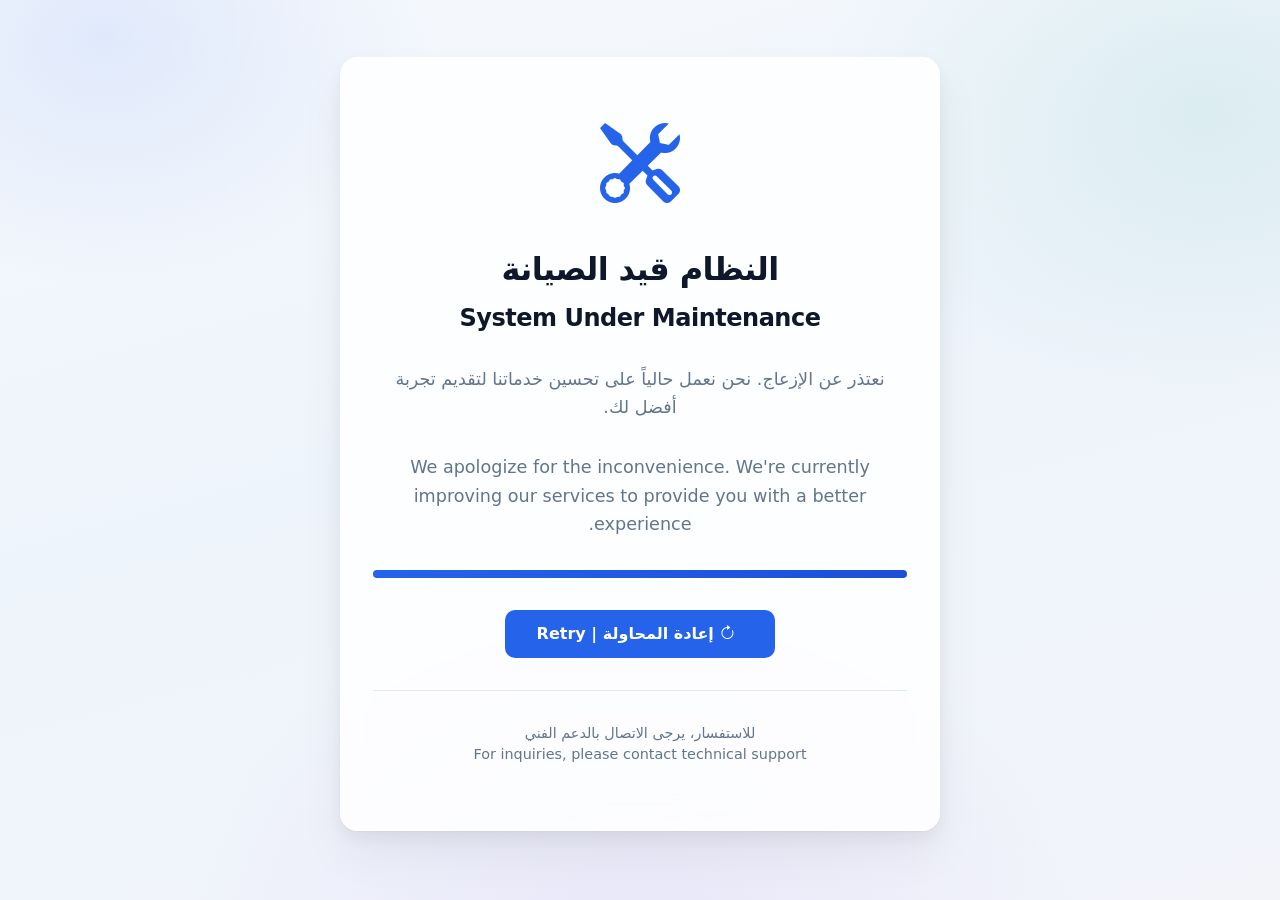
<file: frontend/pages/common/maintenance.html>
<!DOCTYPE html>
<html lang="ar" dir="rtl">
<head>
    <meta charset="UTF-8">
    <meta name="viewport" content="width=device-width, initial-scale=1.0">
    <title>نظام صحتك - قيد الصيانة | Sahatak - Under Maintenance</title>
    <link href="https://cdn.jsdelivr.net/npm/bootstrap@5.3.2/dist/css/bootstrap.min.css" rel="stylesheet">
    <link rel="stylesheet" href="https://cdn.jsdelivr.net/npm/bootstrap-icons@1.11.3/font/bootstrap-icons.min.css">
    <!-- Clinical Glass visual layer (visual only, loaded last to override).
         Full parity with doctor.html/ehr.html: body carries .cg-page, so the
         canonical mesh-gradient canvas + all cg-* custom properties come from
         the shared scope. No local overrides remain. -->
    <link rel="stylesheet" href="../../assets/css/components/clinical-glass.css">
    <style>
        :root {
            --medical-primary: #2563eb;
            --medical-primary-dark: #1d4ed8;
        }

        body {
            background: linear-gradient(135deg, #667eea 0%, #764ba2 100%);
            min-height: 100vh;
            display: flex;
            align-items: center;
            justify-content: center;
            font-family: 'Segoe UI', Tahoma, Geneva, Verdana, sans-serif;
        }

        .maintenance-container {
            background: var(--cg-glass-strong);
            border: 1px solid var(--cg-glass-border);
            border-radius: var(--cg-radius);
            padding: 3rem 2rem;
            max-width: 600px;
            width: 90%;
            margin: 1rem;
            text-align: center;
            animation: fadeIn 0.5s ease-in;
        }

        @keyframes fadeIn {
            from {
                opacity: 0;
                transform: translateY(-20px);
            }
            to {
                opacity: 1;
                transform: translateY(0);
            }
        }

        .maintenance-icon {
            font-size: 5rem;
            color: var(--medical-primary);
            margin-bottom: 1.5rem;
            animation: pulse 2s infinite;
        }

        @keyframes pulse {
            0%, 100% {
                transform: scale(1);
            }
            50% {
                transform: scale(1.05);
            }
        }

        .maintenance-title {
            font-size: 2rem;
            font-weight: 700;
            color: #1e293b;
            margin-bottom: 1rem;
        }

        .maintenance-subtitle {
            font-size: 1.5rem;
            font-weight: 600;
            color: #475569;
            margin-bottom: 2rem;
        }

        .maintenance-message {
            font-size: 1.1rem;
            color: #64748b;
            margin-bottom: 2rem;
            line-height: 1.6;
        }

        .progress-bar-container {
            background: #f1f5f9;
            border-radius: 10px;
            height: 8px;
            overflow: hidden;
            margin-bottom: 2rem;
        }

        .progress-bar-fill {
            height: 100%;
            background: linear-gradient(90deg, var(--medical-primary) 0%, var(--medical-primary-dark) 100%);
            animation: progress 2s ease-in-out infinite;
        }

        @keyframes progress {
            0% {
                width: 0%;
            }
            50% {
                width: 70%;
            }
            100% {
                width: 100%;
            }
        }

        .retry-button {
            background: var(--medical-primary);
            color: white;
            border: none;
            padding: 0.75rem 2rem;
            border-radius: 10px;
            font-weight: 600;
            font-size: 1rem;
            cursor: pointer;
            transition: all 0.3s;
            touch-action: manipulation;
            -webkit-tap-highlight-color: transparent;
        }

        .retry-button:hover {
            background: var(--medical-primary-dark);
            transform: translateY(-2px);
            box-shadow: 0 4px 12px rgba(37, 99, 235, 0.4);
        }

        .retry-button:active {
            transform: translateY(0);
            box-shadow: 0 2px 6px rgba(37, 99, 235, 0.3);
        }

        .contact-info {
            margin-top: 2rem;
            padding-top: 2rem;
            border-top: 1px solid #e2e8f0;
            color: #64748b;
            font-size: 0.9rem;
        }

        .contact-info a {
            color: var(--medical-primary);
            text-decoration: none;
            font-weight: 600;
        }

        .contact-info a:hover {
            text-decoration: underline;
        }

        /* RTL Support */
        [dir="rtl"] {
            text-align: center;
        }

        /* Mobile Responsiveness */
        @media (max-width: 768px) {
            .maintenance-container {
                padding: 2rem 1.5rem;
                border-radius: 15px;
                width: 95%;
                margin: 0.5rem;
            }

            .maintenance-icon {
                font-size: 3.5rem;
                margin-bottom: 1rem;
            }

            .maintenance-title {
                font-size: 1.5rem;
                margin-bottom: 0.75rem;
            }

            .maintenance-subtitle {
                font-size: 1.2rem;
                margin-bottom: 1.5rem;
            }

            .maintenance-message {
                font-size: 1rem;
                margin-bottom: 1.5rem;
            }

            .retry-button {
                padding: 0.65rem 1.5rem;
                font-size: 0.95rem;
                width: 100%;
                max-width: 300px;
            }

            .contact-info {
                margin-top: 1.5rem;
                padding-top: 1.5rem;
                font-size: 0.85rem;
            }
        }

        @media (max-width: 480px) {
            .maintenance-container {
                padding: 1.5rem 1rem;
                border-radius: 12px;
            }

            .maintenance-icon {
                font-size: 3rem;
                margin-bottom: 0.75rem;
            }

            .maintenance-title {
                font-size: 1.3rem;
                margin-bottom: 0.5rem;
            }

            .maintenance-subtitle {
                font-size: 1.1rem;
                margin-bottom: 1rem;
            }

            .maintenance-message {
                font-size: 0.95rem;
                margin-bottom: 1rem;
                line-height: 1.5;
            }

            .retry-button {
                padding: 0.6rem 1.25rem;
                font-size: 0.9rem;
            }

            .retry-button i {
                font-size: 0.9rem;
            }

            .contact-info {
                margin-top: 1.25rem;
                padding-top: 1.25rem;
                font-size: 0.8rem;
            }

            .progress-bar-container {
                height: 6px;
                margin-bottom: 1.5rem;
            }
        }

        /* Landscape mobile phones */
        @media (max-height: 600px) and (orientation: landscape) {
            body {
                align-items: flex-start;
                padding: 1rem 0;
            }

            .maintenance-container {
                margin: 1rem auto;
            }

            .maintenance-icon {
                font-size: 2.5rem;
                margin-bottom: 0.5rem;
            }

            .maintenance-title,
            .maintenance-subtitle {
                margin-bottom: 0.5rem;
            }

            .maintenance-message {
                margin-bottom: 0.75rem;
            }
        }
    </style>
</head>
<body class="cg-page">
    <div class="maintenance-container cg-glass">
        <div class="maintenance-icon">
            <i class="bi bi-tools"></i>
        </div>

        <h1 class="maintenance-title" id="title-ar">النظام قيد الصيانة</h1>
        <h2 class="maintenance-subtitle" id="title-en">System Under Maintenance</h2>

        <p class="maintenance-message" id="message-ar">
            نعتذر عن الإزعاج. نحن نعمل حالياً على تحسين خدماتنا لتقديم تجربة أفضل لك.
        </p>

        <p class="maintenance-message" id="message-en">
            We apologize for the inconvenience. We're currently improving our services to provide you with a better experience.
        </p>

        <div class="progress-bar-container">
            <div class="progress-bar-fill"></div>
        </div>

        <button class="retry-button" onclick="checkStatus()">
            <i class="bi bi-arrow-clockwise me-2"></i>
            <span id="retry-ar">إعادة المحاولة</span> |
            <span id="retry-en">Retry</span>
        </button>

        <div class="contact-info" id="contact">
            <p>
                <span id="contact-ar">للاستفسار، يرجى الاتصال بالدعم الفني</span>
                <br>
                <span id="contact-en">For inquiries, please contact technical support</span>
            </p>
        </div>
    </div>

    <script>
        // Check maintenance status
        async function checkStatus() {
            try {
                const response = await fetch('https://sahatak.pythonanywhere.com/api/users/doctors', {
                    credentials: 'include',
                    headers: {
                        'Content-Type': 'application/json'
                    }
                });

                // If we get anything other than 503, system is back online
                if (response.status !== 503) {
                    // System is back online, redirect to home
                    window.location.href = '/Sahatak/frontend/index.html';
                } else {
                    // Still in maintenance
                    alert('النظام ما زال قيد الصيانة. يرجى المحاولة لاحقاً.\n\nSystem is still under maintenance. Please try again later.');
                }
            } catch (error) {
                // Network error - could mean maintenance is off but API is slow
                // Try redirecting anyway
                window.location.href = '/Sahatak/frontend/index.html';
            }
        }

        // Auto-check removed - only check when user clicks retry button
    </script>
</body>
</html>
</file>
<file: frontend/assets/css/components/clinical-glass.css>
/* ==========================================================================
   Clinical Glass — SHARED design-system layer (site-wide).
   frontend/assets/css/components/clinical-glass.css

   SCOPE & SAFETY CONTRACT
   -----------------------
   Purely additive. This file defines ONLY:
     1. New CSS custom properties, scoped on .cg-* classes (never on :root,
        never redefining main.css/dashboard.css variables).
     2. New generic utility classes, ALL prefixed with "cg-" (Clinical Glass).
   It never targets an existing id, class, tag, or attribute from main.css /
   dashboard.css / any component CSS. Pages that do NOT link this file and do
   NOT add cg- classes render exactly as before. Opt-in per page:
     <link rel="stylesheet" href=".../components/clinical-glass.css">   (last)
   plus cg- classes on the page's existing markup.

   PALETTE (all WCAG-verified against the true rendered glass background)
   ---------------------------------------------------------------------
   --cg-text        #1e293b   14.8:1 on white · ≥ 11:1  on any glass  (body)
   --cg-text-strong #0f172a   17.9:1 on white · ≥ 13:1  on any glass  (heads)
   --cg-text-soft   #475569    7.5:1 on white · ≥ 6.2:1 worst-case glass (muted)
   --cg-blue        #1d4ed8   6.3:1 with white text — icons/links, AA all sizes
   --cg-teal        #0e7490   5.8:1 with white text — AA all sizes
   --cg-violet      #7c3aed   5.7:1 on white — large/bold text only
   --cg-coral       #c2410c   6.0:1 with white text — AA all sizes
   --cg-emerald     #047857   6.4:1 with white text — AA all sizes
   Worst-case card surface ≈ #f5f6fa (L ≈ 0.82 canvas + 86% white glass);
   every ink below was chosen to clear AA (4.5:1 normal / 3:1 large) there.

   FONTS: link Manrope + Inter in the page <head>:
     <link href="https://fonts.googleapis.com/css2?family=Inter:wght@400;500;
     600;700;800&family=Manrope:wght@500;600;700;800&display=swap"
     rel="stylesheet">
   Local fallback stacks make the system degrade gracefully offline.
   ========================================================================== */
/* --------------------------------------------------------------------------
   1. Page canvas — opt in by adding .cg-page to the page's main container
      (e.g. the element that already carries .dashboard-container).
      Cool mesh gradient: blue / teal / faint violet, kept very light.
   -------------------------------------------------------------------------- */
.cg-page {
    --cg-radius: 18px;
    --cg-radius-sm: 12px;
    --cg-shadow:
        0 1px 2px rgba(15, 23, 42, 0.04),
        0 8px 20px rgba(15, 23, 42, 0.06),
        0 24px 48px rgba(15, 23, 42, 0.05);
    --cg-shadow-hover:
        0 2px 4px rgba(13, 148, 136, 0.08),
        0 12px 28px rgba(37, 99, 235, 0.12),
        0 28px 56px rgba(15, 23, 42, 0.10);
    --cg-glass: rgba(255, 255, 255, 0.86);
    --cg-glass-strong: rgba(255, 255, 255, 0.93);
    --cg-glass-border: rgba(255, 255, 255, 0.65);
    --cg-text: #1e293b;
    --cg-text-strong: #0f172a;
    --cg-text-soft: #475569;
    --cg-blue: #1d4ed8;
    --cg-teal: #0e7490;
    --cg-violet: #7c3aed;
    --cg-coral: #c2410c;
    --cg-emerald: #047857;
    --cg-focus: rgba(37, 99, 235, 0.40);
    --cg-shadow-header:
        0 1px 2px rgba(15, 23, 42, 0.05),
        0 16px 40px rgba(15, 23, 42, 0.08),
        inset 0 1px 0 rgba(255, 255, 255, 0.85);

    position: relative;
    background: linear-gradient(165deg, #f6f9fd 0%, #eef4fb 45%, #f2f4fa 100%);
    padding-top: 2.25rem;
    padding-bottom: 3rem;
    font-family: "Inter", "Noto Sans Arabic", system-ui, -apple-system,
                 "Segoe UI", Roboto, "Helvetica Neue", Arial, sans-serif;
    -webkit-font-smoothing: antialiased;
    text-rendering: optimizeLegibility;
    color: var(--cg-text);
}

/* Mesh blobs: three soft glows behind the content layer (pointer-safe) */
/* Mesh blobs: three soft glows behind the content layer (pointer-safe).
   CANONICAL mesh — identical to doctor-dashboard-glass.css / ehr-glass.css:
   same colors, same positions, same sizes. Do not vary per page. */
.cg-page::before {
    content: "";
    position: absolute;
    inset: 0;
    pointer-events: none;
    background:
        radial-gradient(560px 420px at 8% 4%,    rgba(37, 99, 235, 0.10) 0%, transparent 60%),
        radial-gradient(640px 480px at 94% 12%,  rgba(13, 148, 136, 0.09) 0%, transparent 62%),
        radial-gradient(720px 560px at 50% 105%, rgba(124, 58, 237, 0.07) 0%, transparent 65%);
    z-index: 0;
}

.cg-page > * {
    position: relative;
    z-index: 1;
}

/* Headings + data figures get the geometric face for typographic contrast */
.cg-page h1, .cg-page h2, .cg-page h3,
.cg-page h4, .cg-page h5, .cg-page h6 {
    font-family: "Manrope", "Inter", system-ui, -apple-system,
                 "Segoe UI", Roboto, sans-serif;
    letter-spacing: -0.02em;
    color: var(--cg-text-strong);
}

/* Muted text lifted to stay ≥ 6.2:1 on tinted glass */
.cg-page .cg-text-soft {
    color: var(--cg-text-soft);
}

/* Gradient "stat" display text — large bold numerals only (≥ 3:1 rule met:
   every stop is ≥ 4.5:1 on the worst-case glass, gradient averages ~7:1) */
.cg-stat-text {
    font-family: "Manrope", "Inter", sans-serif;
    font-weight: 800;
    letter-spacing: -0.02em;
    background: linear-gradient(120deg, #0f172a 0%, #1d4ed8 55%, #0e7490 100%);
    -webkit-background-clip: text;
    background-clip: text;
    -webkit-text-fill-color: transparent;
    color: transparent;
}

/* --------------------------------------------------------------------------
   2. Glass card — generic surface, any container
   -------------------------------------------------------------------------- */
.cg-glass {
    background: var(--cg-glass);
    -webkit-backdrop-filter: blur(14px) saturate(160%);
    backdrop-filter: blur(14px) saturate(160%);
    border: 1px solid var(--cg-glass-border);
    border-radius: var(--cg-radius);
    box-shadow: var(--cg-shadow), inset 0 1px 0 rgba(255, 255, 255, 0.8);
    transition: transform 0.25s ease, box-shadow 0.25s ease, border-color 0.25s ease;
}

.cg-glass:hover {
    border-color: rgba(13, 148, 136, 0.28);
    box-shadow: var(--cg-shadow-hover), inset 0 1px 0 rgba(255, 255, 255, 0.9);
}

/* Text-dense variant (tables, forms, long copy): higher-opacity surface */
.cg-glass-strong {
    background: var(--cg-glass-strong);
}

/* Interactive variant: lifts on hover like the doctor quick-action cards */
.cg-glass-lift {
    position: relative; /* anchor for the accent baseline strip */
}

.cg-glass-lift:hover,
.cg-glass-lift:focus-visible {
    transform: translateY(-5px);
    border-color: rgba(37, 99, 235, 0.38);
    box-shadow: 0 2px 4px rgba(37, 99, 235, 0.10),
                0 14px 32px rgba(37, 99, 235, 0.16),
                0 30px 60px rgba(15, 23, 42, 0.08);
}

/* Per-tint hover glows — the card glows in ITS OWN accent color on hover,
   exactly like #communication-card / #records-card / #availability-card
   on the doctor dashboard. Same 3-layer structure, same -5px lift. */
.cg-tint-teal.cg-glass-lift:hover,
.cg-tint-teal.cg-glass-lift:focus-visible {
    border-color: rgba(13, 148, 136, 0.45);
    box-shadow: 0 2px 4px rgba(13, 148, 136, 0.10),
                0 14px 32px rgba(13, 148, 136, 0.16),
                0 30px 60px rgba(15, 23, 42, 0.08);
}
.cg-tint-violet.cg-glass-lift:hover,
.cg-tint-violet.cg-glass-lift:focus-visible {
    border-color: rgba(124, 58, 237, 0.42);
    box-shadow: 0 2px 4px rgba(124, 58, 237, 0.10),
                0 14px 32px rgba(124, 58, 237, 0.15),
                0 30px 60px rgba(15, 23, 42, 0.08);
}
.cg-tint-emerald.cg-glass-lift:hover,
.cg-tint-emerald.cg-glass-lift:focus-visible {
    border-color: rgba(5, 150, 105, 0.45);
    box-shadow: 0 2px 4px rgba(5, 150, 105, 0.10),
                0 14px 32px rgba(5, 150, 105, 0.15),
                0 30px 60px rgba(15, 23, 42, 0.08);
}
.cg-tint-coral.cg-glass-lift:hover,
.cg-tint-coral.cg-glass-lift:focus-visible {
    border-color: rgba(194, 65, 12, 0.42);
    box-shadow: 0 2px 4px rgba(194, 65, 12, 0.10),
                0 14px 32px rgba(194, 65, 12, 0.15),
                0 30px 60px rgba(15, 23, 42, 0.08);
}

/* Accent baseline strip per module — the doctor cards' 44×4px gradient
   strip at the card's bottom edge, revealed on hover. Pure decoration. */
.cg-glass-lift::after {
    content: '';
    position: absolute;
    left: 1.5rem;
    bottom: 0;
    width: 44px;
    height: 4px;
    border-radius: 4px 4px 0 0;
    background: linear-gradient(90deg, #2563eb, #7c3aed);
    opacity: 0;
    transition: opacity 0.25s ease;
}
.cg-glass-lift:hover::after,
.cg-glass-lift:focus-visible::after { opacity: 1; }
.cg-tint-teal.cg-glass-lift::after    { background: linear-gradient(90deg, #14b8a6, #0e7490); }
.cg-tint-violet.cg-glass-lift::after  { background: linear-gradient(90deg, #8b5cf6, #6d28d9); }
.cg-tint-emerald.cg-glass-lift::after { background: linear-gradient(90deg, #10b981, #047857); }
.cg-tint-coral.cg-glass-lift::after   { background: linear-gradient(90deg, #f97316, #c2410c); }

.cg-glass-lift:focus-visible {
    outline: 3px solid var(--cg-focus);
    outline-offset: 3px;
}

/* Category tints (combine with .cg-glass): teal / violet / emerald / coral */
.cg-tint-teal {
    background: linear-gradient(150deg, rgba(240, 253, 250, 0.93) 0%, rgba(255, 255, 255, 0.84) 55%);
    border-color: rgba(13, 148, 136, 0.22);
}
.cg-tint-violet {
    background: linear-gradient(150deg, rgba(245, 243, 255, 0.93) 0%, rgba(255, 255, 255, 0.84) 55%);
    border-color: rgba(124, 58, 237, 0.20);
}
.cg-tint-emerald {
    background: linear-gradient(150deg, rgba(236, 253, 245, 0.93) 0%, rgba(255, 255, 255, 0.84) 55%);
    border-color: rgba(5, 150, 105, 0.22);
}
.cg-tint-coral {
    background: linear-gradient(150deg, rgba(255, 247, 237, 0.93) 0%, rgba(255, 255, 255, 0.84) 55%);
    border-color: rgba(194, 65, 12, 0.20);
}
.cg-tint-teal:hover    { border-color: rgba(13, 148, 136, 0.45); }
.cg-tint-violet:hover  { border-color: rgba(124, 58, 237, 0.42); }
.cg-tint-emerald:hover { border-color: rgba(5, 150, 105, 0.45); }
.cg-tint-coral:hover   { border-color: rgba(194, 65, 12, 0.42); }

/* --------------------------------------------------------------------------
   3. Frosted header bar — page/section headers over the mesh
   -------------------------------------------------------------------------- */
.cg-header {
    /* Exact frosted recipe shared with doctor-dashboard-glass.css / ehr-glass.css */
    background: rgba(255, 255, 255, 0.72);
    -webkit-backdrop-filter: blur(16px) saturate(170%);
    backdrop-filter: blur(16px) saturate(170%);
    border: 1px solid rgba(255, 255, 255, 0.7);
    border-radius: var(--cg-radius);
    box-shadow: var(--cg-shadow-header);
}

.cg-header .cg-text-soft,
.cg-header .text-muted {
    color: var(--cg-text-soft) !important;
}

/* Canonical gradient page title — identical on EVERY page (doctor dashboard,
   EHR, patient, admin): Manrope 800, blue→teal→violet gradient text */
.cg-header .dashboard-title {
    font-size: 1.9rem;
    font-weight: 800;
    letter-spacing: -0.02em;
    background: linear-gradient(120deg, #1d4ed8 0%, #0e7490 55%, #7c3aed 110%);
    -webkit-background-clip: text;
    background-clip: text;
    -webkit-text-fill-color: transparent;
}

/* Canonical header children — the doctor pages' frosted-chip recipe,
   now inherited by every page that uses .cg-header (no per-page
   redefinition needed). Title gradient stops: #1d4ed8 7.7:1,
   #0e7490 5.8:1, #7c3aed 5.0:1 worst-case — all ≥ AA (large text). */
.cg-header .dashboard-subtitle {
    color: var(--cg-text-soft);
    font-weight: 500;
    font-size: 0.92rem;
}

.cg-header .btn-action {
    border: 1px solid rgba(255, 255, 255, 0.7);
    border-radius: 12px;
    color: #334155;
    background: rgba(255, 255, 255, 0.72);
    font-weight: 600;
    transition: color 0.25s ease, border-color 0.25s ease,
                background-color 0.25s ease, box-shadow 0.25s ease,
                transform 0.25s ease;
}

.cg-header .btn-action:hover,
.cg-header .btn-action:focus-visible {
    color: #1d4ed8;
    border-color: rgba(37, 99, 235, 0.35);
    background: #ffffff;
    box-shadow: 0 6px 16px rgba(37, 99, 235, 0.15);
    transform: translateY(-1px);
}

/* Logout slot keeps the canonical red treatment */
.cg-header .btn-action.btn-logout:hover,
.cg-header .btn-action.btn-logout:focus-visible {
    color: #b91c1c;
    border-color: rgba(220, 38, 38, 0.35);
    background: #fff5f5;
    box-shadow: 0 6px 16px rgba(220, 38, 38, 0.12);
}

/* Avatar chip — canonical blue→teal gradient with dual shadow */
.cg-header .user-avatar {
    background: linear-gradient(135deg, #2563eb, #0e7490);
    border: 3px solid rgba(255, 255, 255, 0.9);
    box-shadow: 0 2px 8px rgba(37, 99, 235, 0.30), 0 12px 28px rgba(15, 23, 42, 0.14);
    color: #ffffff;
}

/* --------------------------------------------------------------------------
   4. Icon badge — circular tinted disc behind an icon (Bootstrap Icons)
      Use: <span class="cg-icon-badge cg-icon-teal"><i class="bi bi-chat"></i></span>
   -------------------------------------------------------------------------- */
/* --------------------------------------------------------------------------
   4. Icon badge — doctor-grade saturated gradient chip with white glyph.
      Upgraded to full parity with doctor-dashboard-glass.css
      .quick-action-icon: gradient surface, white icon, colored drop shadow.
      White-glyph contrast on the chip (WCAG 1.4.11 graphics, ≥ 3:1):
      blue 5.2:1 · teal 3.7:1 (#0d9488 light stop) · violet 4.1:1 ·
      coral 4.0:1 (#ea580c light stop) · emerald 3.7:1 (#059669 light stop).
      -------------------------------------------------------------------------- */
.cg-icon-badge {
    display: inline-flex;
    align-items: center;
    justify-content: center;
    width: 58px;
    height: 58px;
    flex: 0 0 58px;
    border-radius: 16px;
    font-size: 1.5rem;
    line-height: 1;
    color: #ffffff;
    transition: transform 0.25s ease, box-shadow 0.25s ease;
}

.cg-icon-blue    { background: linear-gradient(135deg, #2563eb 0%, #1d4ed8 100%); box-shadow: 0 6px 16px rgba(37, 99, 235, 0.35); }
.cg-icon-teal    { background: linear-gradient(135deg, #0d9488 0%, #0e7490 100%); box-shadow: 0 6px 16px rgba(13, 148, 136, 0.35); }
.cg-icon-violet  { background: linear-gradient(135deg, #8b5cf6 0%, #6d28d9 100%); box-shadow: 0 6px 16px rgba(124, 58, 237, 0.35); }
.cg-icon-coral   { background: linear-gradient(135deg, #ea580c 0%, #c2410c 100%); box-shadow: 0 6px 16px rgba(194, 65, 12, 0.35); }
.cg-icon-emerald { background: linear-gradient(135deg, #059669 0%, #047857 100%); box-shadow: 0 6px 16px rgba(5, 150, 105, 0.35); }

/* Icon animation on interactive cards — mirrors the doctor quick-action
   cards (scale + slight rotate + deeper accent glow on hover). */
.cg-glass-lift:hover .cg-icon-badge,
.cg-glass-lift:focus-visible .cg-icon-badge {
    transform: scale(1.1) rotate(5deg);
}

.cg-glass-lift:hover .cg-icon-blue,
.cg-glass-lift:focus-visible .cg-icon-blue {
    box-shadow: 0 8px 28px rgba(37, 99, 235, 0.40), 0 4px 12px rgba(37, 99, 235, 0.30);
}
.cg-glass-lift:hover .cg-icon-teal,
.cg-glass-lift:focus-visible .cg-icon-teal {
    box-shadow: 0 8px 28px rgba(13, 148, 136, 0.40), 0 4px 12px rgba(13, 148, 136, 0.30);
}
.cg-glass-lift:hover .cg-icon-violet,
.cg-glass-lift:focus-visible .cg-icon-violet {
    box-shadow: 0 8px 28px rgba(124, 58, 237, 0.40), 0 4px 12px rgba(124, 58, 237, 0.30);
}
.cg-glass-lift:hover .cg-icon-coral,
.cg-glass-lift:focus-visible .cg-icon-coral {
    box-shadow: 0 8px 28px rgba(194, 65, 12, 0.40), 0 4px 12px rgba(194, 65, 12, 0.30);
}
.cg-glass-lift:hover .cg-icon-emerald,
.cg-glass-lift:focus-visible .cg-icon-emerald {
    box-shadow: 0 8px 28px rgba(5, 150, 105, 0.40), 0 4px 12px rgba(5, 150, 105, 0.30);
}

.cg-icon-sm { width: 40px; height: 40px; flex-basis: 40px; font-size: 1.1rem; border-radius: 11px; }
.cg-icon-lg { width: 64px; height: 64px; flex-basis: 64px; font-size: 1.7rem; border-radius: 17px; }

/* --------------------------------------------------------------------------
   5. Glass tabs — segmented control; pairs with Bootstrap nav-tabs markup
      (add .cg-tabs to the existing .nav-tabs; JS hook classes untouched)
   -------------------------------------------------------------------------- */
.cg-tabs {
    gap: 0.4rem;
    border-bottom: 1px solid rgba(148, 163, 184, 0.25);
}

.cg-tabs .nav-link {
    border: 1px solid transparent;
    border-radius: 10px 10px 0 0;
    color: var(--cg-text-soft);
    font-family: "Manrope", "Inter", sans-serif;
    font-weight: 600;
    background: transparent;
}

.cg-tabs .nav-link:hover {
    color: var(--cg-blue);
    background: rgba(219, 234, 254, 0.55);
}

.cg-tabs .nav-link.active {
    color: #1d4ed8;
    background: rgba(255, 255, 255, 0.92);
    border: 1px solid rgba(148, 163, 184, 0.30);
    border-bottom-color: transparent;
}

/* --------------------------------------------------------------------------
   6. Pill badges — status chips (self-contained; no Bootstrap bg-* needed)
   -------------------------------------------------------------------------- */
.cg-pill {
    display: inline-flex;
    align-items: center;
    gap: 0.35rem;
    padding: 0.3rem 0.8rem;
    border-radius: 999px;
    font-size: 0.8rem;
    font-weight: 600;
    line-height: 1.2;
}

.cg-pill-blue    { background: #dbeafe; color: #1e40af; }  /* 7.5:1 */
.cg-pill-teal    { background: #cffafe; color: #155e75; }  /* 6.5:1 */
.cg-pill-violet  { background: #ede9fe; color: #5b21b6; }  /* 8.0:1 */
.cg-pill-coral   { background: #ffedd5; color: #9a3412; }  /* 6.2:1 */
.cg-pill-emerald { background: #d1fae5; color: #065f46; }  /* 7.9:1 */
.cg-pill-slate   { background: #e2e8f0; color: #334155; }  /* 8.4:1 */

/* --------------------------------------------------------------------------
   7. Small generic helpers
   -------------------------------------------------------------------------- */
.cg-divider {                       /* hairline inside glass cards */
    border: 0;
    border-top: 1px solid rgba(148, 163, 184, 0.28);
    margin: 1rem 0;
    opacity: 1;
}

/* Accessible focus ring for any interactive element opted in */
.cg-focusable:focus-visible {
    outline: 3px solid var(--cg-focus);
    outline-offset: 2px;
}

/* --------------------------------------------------------------------------
   8. Hardened glass guarantees — the doctor-page treatment is not optional.
      Several pages carry legacy card CSS (inline <style> blocks, Bootstrap's
      .shadow-sm !important, component "print/compact" box-shadow:none rules)
      that was winning the cascade against .cg-glass and silently downgrading
      cards to the old pre-glass look. clinical-glass.css is linked LAST on
      every page, so equal-importance + equal-or-higher specificity resolves
      in our favor. The doubled class keeps specificity above single-class
      page rules without ever targeting a non-cg class (safety contract).
      Background/backdrop/border/shadow only — text, spacing, layout untouched.
   -------------------------------------------------------------------------- */
.cg-page .cg-glass.cg-glass {
    background: var(--cg-glass) !important;
    -webkit-backdrop-filter: blur(14px) saturate(160%) !important;
    backdrop-filter: blur(14px) saturate(160%) !important;
    border: 1px solid var(--cg-glass-border) !important;
    box-shadow: var(--cg-shadow), inset 0 1px 0 rgba(255, 255, 255, 0.8) !important;
}

/* Text-dense variant keeps its higher-opacity surface (declared after the
   base rule, same importance → wins the background tie). */
.cg-page .cg-glass-strong.cg-glass-strong {
    background: var(--cg-glass-strong) !important;
}

/* Category tints re-asserted so the hardening above cannot flatten them. */
.cg-page .cg-tint-teal.cg-tint-teal {
    background: linear-gradient(150deg, rgba(240, 253, 250, 0.93) 0%, rgba(255, 255, 255, 0.84) 55%) !important;
}
.cg-page .cg-tint-violet.cg-tint-violet {
    background: linear-gradient(150deg, rgba(245, 243, 255, 0.93) 0%, rgba(255, 255, 255, 0.84) 55%) !important;
}
.cg-page .cg-tint-emerald.cg-tint-emerald {
    background: linear-gradient(150deg, rgba(236, 253, 245, 0.93) 0%, rgba(255, 255, 255, 0.84) 55%) !important;
}
.cg-page .cg-tint-coral.cg-tint-coral {
    background: linear-gradient(150deg, rgba(255, 247, 237, 0.93) 0%, rgba(255, 255, 255, 0.84) 55%) !important;
}

/* Reduced-motion respect */
@media (prefers-reduced-motion: reduce) {
    .cg-glass, .cg-glass-lift:hover, .cg-glass-lift:focus-visible,
    .cg-icon-badge {
        transition: none;
        transform: none;
    }

    .cg-glass-lift:hover .cg-icon-badge,
    .cg-glass-lift:focus-visible .cg-icon-badge {
        transform: none;
    }
}

/* --------------------------------------------------------------------------
   9. Journey Tracker (.cg-journey) — renders window.SahatakJourneyTracker
      output on the patient dashboard. Purely additive, cg- prefixed only.
      Layout uses CSS logical properties (inline-start/inline-end) so the
      site's dir="rtl" handling works with no manual flip. Two variants share
      one DOM: a compact strip on narrow viewports (<=768px, matching the
      site's existing breakpoint) and a horizontal step rail on desktop.
   -------------------------------------------------------------------------- */
.cg-journey {
    font-family: 'Inter', 'Segoe UI', sans-serif;
    color: var(--cg-text);
}

.cg-journey-header {
    display: flex;
    flex-wrap: wrap;
    align-items: baseline;
    gap: 0.35rem;
    margin-block-end: 0.5rem;
}

.cg-journey-step {
    font-weight: 700;
    font-size: 0.9rem;
    color: var(--cg-text-strong);
}

.cg-journey-stage {
    font-weight: 600;
    font-size: 0.9rem;
    color: var(--cg-blue);
}

.cg-journey-sep {
    color: var(--cg-text-soft);
}

.cg-journey-track {
    height: 6px;
    border-radius: 999px;
    background: rgba(148, 163, 184, 0.28);
    overflow: hidden;
    margin-block-end: 0.75rem;
}

.cg-journey-fill {
    height: 100%;
    border-radius: 999px;
    background: linear-gradient(90deg, var(--cg-blue), var(--cg-teal));
    /* Static by default — motion only for users without a reduce-motion pref */
    transition: none;
}

@media (prefers-reduced-motion: no-preference) {
    .cg-journey-fill {
        transition: width 0.4s ease;
    }
}

/* Steps — compact strip by default (narrow viewports) */
.cg-journey-steps {
    list-style: none;
    display: flex;
    flex-wrap: wrap;
    gap: 0.25rem 0.9rem;
    margin: 0;
    padding: 0;
}

.cg-journey-step-item {
    display: inline-flex;
    align-items: center;
    gap: 0.4rem;
    font-size: 0.8rem;
    font-weight: 600;
    color: var(--cg-text-soft);
    min-width: 0;
}

.cg-journey-dot {
    inline-size: 10px;
    block-size: 10px;
    border-radius: 50%;
    background: rgba(148, 163, 184, 0.55);
    flex: none;
}

.cg-journey-completed .cg-journey-dot {
    background: var(--cg-emerald);
}

.cg-journey-current .cg-journey-dot {
    background: var(--cg-blue);
    box-shadow: 0 0 0 3px var(--cg-focus);
}

.cg-journey-step-item.cg-journey-current {
    color: var(--cg-text-strong);
}

/* Desktop rail: one row with connector lines between dots */
@media (min-width: 769px) {
    .cg-journey-steps {
        flex-wrap: nowrap;
        align-items: flex-start;
        gap: 0;
    }

    .cg-journey-step-item {
        flex: 1 1 0;
        flex-direction: column;
        align-items: center;
        text-align: center;
        position: relative;
        padding-inline: 0.25rem;
    }

    /* Connector line drawn from each dot to the next (logical inline axis) */
    .cg-journey-step-item:not(:last-child)::after {
        content: '';
        position: absolute;
        inset-inline-start: calc(50% + 8px);
        inset-inline-end: calc(-50% + 8px);
        top: 5px;
        height: 2px;
        background: rgba(148, 163, 184, 0.35);
    }

    .cg-journey-step-item.cg-journey-completed:not(:last-child)::after {
        background: var(--cg-emerald);
    }
}

.cg-journey-cancelled {
    text-align: center;
    font-weight: 600;
    padding-block: 0.5rem;
    margin: 0;
    color: #9a3412; /* cg-pill-coral ink — AA on light glass */
}

/* --------------------------------------------------------------------------
   9b. Journey stage actions (.cg-journey-actions) — rendered by
       window.SahatakFollowUp under the tracker. Purely additive, cg- prefixed.
       Logical properties so RTL inherits the site's dir="rtl" handling.
   -------------------------------------------------------------------------- */
.cg-journey-actions {
    display: flex;
    flex-wrap: wrap;
    gap: 0.5rem;
    align-items: center;
    margin-block-start: 0.75rem;
}

.cg-journey-actions:empty {
    display: none;
}

.cg-journey-action-btn {
    display: inline-flex;
    align-items: center;
    justify-content: center;
    padding: 0.5rem 1.1rem;
    border-radius: 999px;
    font-size: 0.875rem;
    font-weight: 700;
    text-decoration: none;
    min-height: 2.25rem; /* fixed footprint — no layout shift on load */
}

.cg-journey-action-btn:focus-visible {
    outline: 2px solid var(--cg-blue);
    outline-offset: 2px;
}

.cg-journey-action-primary {
    background: var(--cg-blue);
    color: #ffffff;
}

.cg-journey-action-primary:hover {
    color: #ffffff;
    filter: brightness(1.08);
}

/* Secondary journey action (e.g. Book Follow-Up next to View Care Summary).
   Subtle blue tint from the shared cg- palette — no new color tokens. */
.cg-journey-action-secondary {
    background: rgba(37, 99, 235, 0.10);
    color: var(--cg-blue);
}

.cg-journey-action-secondary:hover {
    color: var(--cg-blue);
    filter: brightness(1.05);
}

@media (prefers-reduced-motion: reduce) {
    .cg-journey-action-secondary {
        transition: none;
    }
}

/* --------------------------------------------------------------------------
   9c. Care Summary (.cg-care-summary) — rendered by window.SahatakCareSummary
       under the journey tracker. Purely additive, cg- prefixed only. Mirrors
       the mobile CareSummaryScreen IA: Consultation Info → Doctor Info →
       Clinical Info → Prescription → Next Steps → Follow-Up, collapsed by
       default. Logical properties so RTL inherits the site's dir handling.
   -------------------------------------------------------------------------- */
.cg-care-summary {
    margin-block-start: 0.5rem;
}

.cg-care-title {
    font-family: 'Manrope', 'Segoe UI', sans-serif;
    font-weight: 800;
    color: var(--cg-text-strong);
    margin: 0 0 0.75rem;
}

.cg-care-section {
    background: var(--cg-glass);
    border: 1px solid var(--cg-glass-border);
    border-radius: var(--cg-radius-sm);
    box-shadow: var(--cg-shadow);
    padding: 0.6rem 0.9rem;
    margin-block-end: 0.6rem;
}

.cg-care-section-header {
    display: flex;
    align-items: center;
    justify-content: space-between;
    gap: 0.75rem;
    inline-size: 100%;
    background: transparent;
    border: 0;
    padding: 0.35rem 0;
    text-align: start;
    cursor: pointer;
}

.cg-care-section-header:focus-visible {
    outline: 2px solid var(--cg-blue);
    outline-offset: 2px;
}

.cg-care-section-text {
    display: flex;
    flex-direction: column;
    gap: 0.1rem;
    min-inline-size: 0;
}

.cg-care-section-title {
    font-size: 0.9rem;
    font-weight: 800;
    color: var(--cg-text-strong);
}

.cg-care-section-summary {
    font-size: 0.75rem;
    color: var(--cg-text-soft);
    overflow: hidden;
    text-overflow: ellipsis;
    white-space: nowrap;
}

.cg-care-section-toggle {
    flex: none;
    font-size: 0.78rem;
    font-weight: 700;
    color: var(--cg-blue);
}

.cg-care-section-body {
    border-block-start: 1px solid rgba(148, 163, 184, 0.35);
    margin-block-start: 0.35rem;
    padding-block: 0.6rem 0.2rem;
}

.cg-care-row {
    display: flex;
    gap: 0.6rem;
    align-items: baseline;
    padding-block: 0.15rem;
}

.cg-care-row-label {
    flex: none;
    min-inline-size: 7.5rem;
    font-size: 0.75rem;
    font-weight: 700;
    color: var(--cg-text-soft);
}

.cg-care-row-value {
    font-size: 0.82rem;
    font-weight: 600;
    color: var(--cg-text-strong);
    overflow-wrap: anywhere;
}

.cg-care-body-text,
.cg-care-empty {
    margin: 0 0 0.35rem;
    font-size: 0.82rem;
    color: var(--cg-text-soft);
    line-height: 1.45;
}

.cg-care-rx-item {
    background: rgba(241, 245, 249, 0.75);
    border-radius: var(--cg-radius-sm);
    padding: 0.55rem 0.75rem;
    margin-block-end: 0.45rem;
}

.cg-care-rx-name {
    margin: 0 0 0.15rem;
    font-size: 0.83rem;
    font-weight: 800;
    color: var(--cg-text-strong);
}

.cg-care-rx-line {
    margin: 0;
    font-size: 0.78rem;
    color: var(--cg-text-soft);
}

.cg-care-inline-btn {
    display: inline-flex;
    align-items: center;
    padding: 0.35rem 0.8rem;
    border-radius: 999px;
    background: rgba(37, 99, 235, 0.10);
    color: var(--cg-blue);
    font-size: 0.78rem;
    font-weight: 700;
    text-decoration: none;
    margin-block: 0.35rem;
}

.cg-care-inline-btn:hover,
.cg-care-inline-btn:focus-visible {
    color: var(--cg-blue);
    text-decoration: none;
}

.cg-care-followup-actions {
    margin-block-start: 0.35rem;
}

/* Full-state panels: loading / notes pending / cancelled / offline /
   failure / unauthorized. */
.cg-care-state {
    text-align: center;
    padding: 1.25rem 1rem;
    background: var(--cg-glass);
    border: 1px solid var(--cg-glass-border);
    border-radius: var(--cg-radius-sm);
    box-shadow: var(--cg-shadow);
}

.cg-care-state-title {
    margin: 0 0 0.35rem;
    font-size: 0.95rem;
    font-weight: 800;
    color: var(--cg-text-strong);
}

.cg-care-state-sub {
    margin: 0;
    font-size: 0.82rem;
    color: var(--cg-text-soft);
    line-height: 1.45;
}

.cg-care-loading {
    margin: 0 0 0.5rem;
    font-size: 0.82rem;
    color: var(--cg-text-soft);
}

/* Loading blocks now come from the SHARED cg-skeleton system (bottom of this
   file) rendered by assets/js/experience/skeleton.js — shape-matched to the
   Care Summary IA order. The old static placeholder is gone. */

.cg-care-retry-btn {
    margin-block-start: 0.75rem;
    padding: 0.5rem 1.1rem;
    border: 0;
    border-radius: 999px;
    background: var(--cg-blue);
    color: #ffffff;
    font-size: 0.8rem;
    font-weight: 700;
    cursor: pointer;
}

.cg-care-retry-btn:focus-visible {
    outline: 2px solid var(--cg-blue);
    outline-offset: 2px;
}

@media (prefers-reduced-motion: reduce) {
    .cg-care-section,
    .cg-care-section-header,
    .cg-care-retry-btn,
    .cg-care-inline-btn {
        transition: none;
    }
}

.cg-journey-action-note {
    margin: 0;
    font-size: 0.8125rem;
    color: var(--cg-text-soft);
}

@media (prefers-reduced-motion: reduce) {
    .cg-journey-action-btn {
        transition: none;
    }
}

/* --------------------------------------------------------------------------
   10. Smart Skeletons (cg-skeleton) — the ONE shared loading-state system.
   Rendered by assets/js/experience/skeleton.js (window.SahatakSkeleton),
   consolidating the two legacy duplicates (.skeleton in comm-hub.css and
   .loading-skeleton in dashboard.css — both had no consumers; removed there).

   Contract:
   - cg-skeleton tokens ride on .cg-page's custom properties like every cg-
     section; a neutral slate tint works on any glass surface.
   - Fixed dimensions are set inline per block by skeleton.js (shape-matched
     to each surface) so real content never shifts layout on arrival.
   - Shimmer ONLY under prefers-reduced-motion: no-preference; reduced motion
     gets a static tint (same contract as the journey progress-fill above and
     the cg-care reduced-motion block).
   - Blocks are pointer-events: none and aria-hidden (skeleton.js); the
     container carries aria-busy + ONE polite status region.
   -------------------------------------------------------------------------- */
.cg-skeleton-region {
    display: flex;
    flex-direction: column;
    gap: 0.6rem;
}

/* Grid shapes (availability slots) wrap instead of stacking. */
.cg-skeleton-region:has(.cg-skeleton-cell) {
    flex-direction: row;
    flex-wrap: wrap;
    gap: 0.5rem;
}

.cg-skeleton-block {
    position: relative;
    overflow: hidden;
    inline-size: 100%;
    background: rgba(226, 232, 240, 0.65);
    border-radius: var(--cg-radius-sm);
    pointer-events: none;
}

.cg-skeleton-line {
    block-size: 0.85rem;
    border-radius: 7px;
}

.cg-skeleton-avatar {
    inline-size: 3rem;
    block-size: 3rem;
    border-radius: 16px;
    flex: none;
}

.cg-skeleton-cell {
    inline-size: 6.5rem;
    block-size: 2.25rem;
    border-radius: 999px;
    flex: none;
}

/* Card-shaped block approximating the final card's footprint (glass card
   surface like .cg-glass, avatar + body lines inside). */
.cg-skeleton-card {
    display: flex;
    align-items: center;
    gap: 0.75rem;
    padding: 0.9rem 1rem;
    background: var(--cg-glass);
    border: 1px solid var(--cg-glass-border);
    border-radius: var(--cg-radius-sm);
    box-shadow: var(--cg-shadow);
    pointer-events: none;
}

.cg-skeleton-card .cg-skeleton-avatar {
    background: rgba(226, 232, 240, 0.9);
    position: relative;
    overflow: hidden;
}

.cg-skeleton-card-body {
    flex: 1;
    display: flex;
    flex-direction: column;
    gap: 0.55rem;
}

@media (prefers-reduced-motion: no-preference) {
    .cg-skeleton-block::after,
    .cg-skeleton-card .cg-skeleton-avatar::after {
        content: '';
        position: absolute;
        inset: 0;
        transform: translateX(-100%);
        background: linear-gradient(
            90deg,
            transparent,
            rgba(255, 255, 255, 0.55),
            transparent
        );
        animation: cg-skeleton-shimmer 1.4s infinite;
    }
}

@keyframes cg-skeleton-shimmer {
    to {
        transform: translateX(100%);
    }
}

/* Reduced motion: static tint, no shimmer at all. */
@media (prefers-reduced-motion: reduce) {
    .cg-skeleton-block,
    .cg-skeleton-card .cg-skeleton-avatar {
        background: rgba(226, 232, 240, 0.9);
    }
}

/* --------------------------------------------------------------------------
   11. Calm Mode (assets/js/experience/calm-mode.js — window.SahatakCalmMode)
   Web port of sahatak-mobile's calmUi: ONE master toggle + FOUR sub-toggles
   (reduce animations / reduce clutter / reduce non-essential notifications /
   simplified layout), stored in notification_preferences.ui via the existing
   patient-preferences endpoint. SAFETY CONTRACT:
     - Only DECORATIVE / secondary elements are suppressed (mesh blobs,
       shimmer, hover transforms, non-essential unread badge dots, elements
       explicitly marked data-calm="decorative").
     - NEVER hides or delays medical information, appointment status,
       critical notifications, security warnings, or primary navigation.
   Classes are applied by calm-mode.js to <body> AND each .cg-page token root;
   selectors below are written to work either way.
   -------------------------------------------------------------------------- */

/* reduce_animations: same suppression shape as the established
   prefers-reduced-motion contract — decorative shimmer + hover motion only. */
body.cg-calm-anim .cg-page::after,
.cg-page.cg-calm-anim::after,
body.cg-calm-anim .cg-skeleton-block::after,
body.cg-calm-anim .cg-skeleton-card .cg-skeleton-avatar::after {
    display: none !important;
}

body.cg-calm-anim .cg-glass,
body.cg-calm-anim .cg-glass-lift,
body.cg-calm-anim .cg-glass-lift:hover,
body.cg-calm-anim .cg-glass-lift:focus-visible,
body.cg-calm-anim .cg-icon-badge,
body.cg-calm-anim .cg-icon-badge:hover {
    transition: none !important;
    transform: none !important;
    box-shadow: var(--cg-shadow);
}

body.cg-calm-anim .cg-journey-fill {
    transition: none;
}

/* reduce_clutter: decorative mesh gradient blobs only (page canvas washes
   remain readable; content untouched). */
body.cg-calm-clutter .cg-page::before,
.cg-page.cg-calm-clutter::before {
    display: none !important;
}

/* reduce_notifications: NON-ESSENTIAL unread badge dots only. Opt-in hooks:
   the generic .notification-badge header dot and any element explicitly
   marked data-calm="notif-badge". Notification LISTS, statuses, and content
   are never hidden. */
body.cg-calm-notif .notification-badge,
body.cg-calm-notif [data-calm="notif-badge"] {
    display: none !important;
}

/* simplified_layout: purely decorative elements marked data-calm="decorative"
   (promos/illustrations only) + the mesh blobs; everything else stays. */
body.cg-calm-simplified .cg-page::before,
.cg-page.cg-calm-simplified::before {
    display: none !important;
}

body.cg-calm-simplified [data-calm="decorative"] {
    display: none !important;
}

/* Settings-area toggle group (rendered by calm-mode.js mount()) — matches the
   existing settings-group form-switch look, cg- prefixed only. */
.cg-calm-group {
    margin: 0.75rem 0;
}

.cg-calm-heading {
    font-weight: 700;
    color: var(--cg-text-strong);
    margin-bottom: 0.5rem;
}

.cg-calm-row {
    display: flex;
    align-items: baseline;
    gap: 0.6rem;
    margin-bottom: 0.4rem;
}

.cg-calm-switch {
    flex: none;
    width: auto;
}

.cg-calm-label {
    color: var(--cg-text);
    font-size: 0.95rem;
    cursor: pointer;
}

.cg-calm-hint {
    display: block;
    color: var(--cg-text-soft);
    font-size: 0.8rem;
    font-weight: 400;
}

.cg-calm-row .cg-calm-switch:disabled + .cg-calm-label {
    opacity: 0.5;
}

.cg-calm-note {
    color: var(--cg-text-soft);
    font-size: 0.8rem;
    margin-top: 0.6rem;
    margin-bottom: 0;
}

/* Same reduced-motion contract as the rest of the shared layer. */
@media (prefers-reduced-motion: reduce) {
    .cg-calm-switch,
    .cg-calm-label {
        transition: none;
    }
}
</file>
